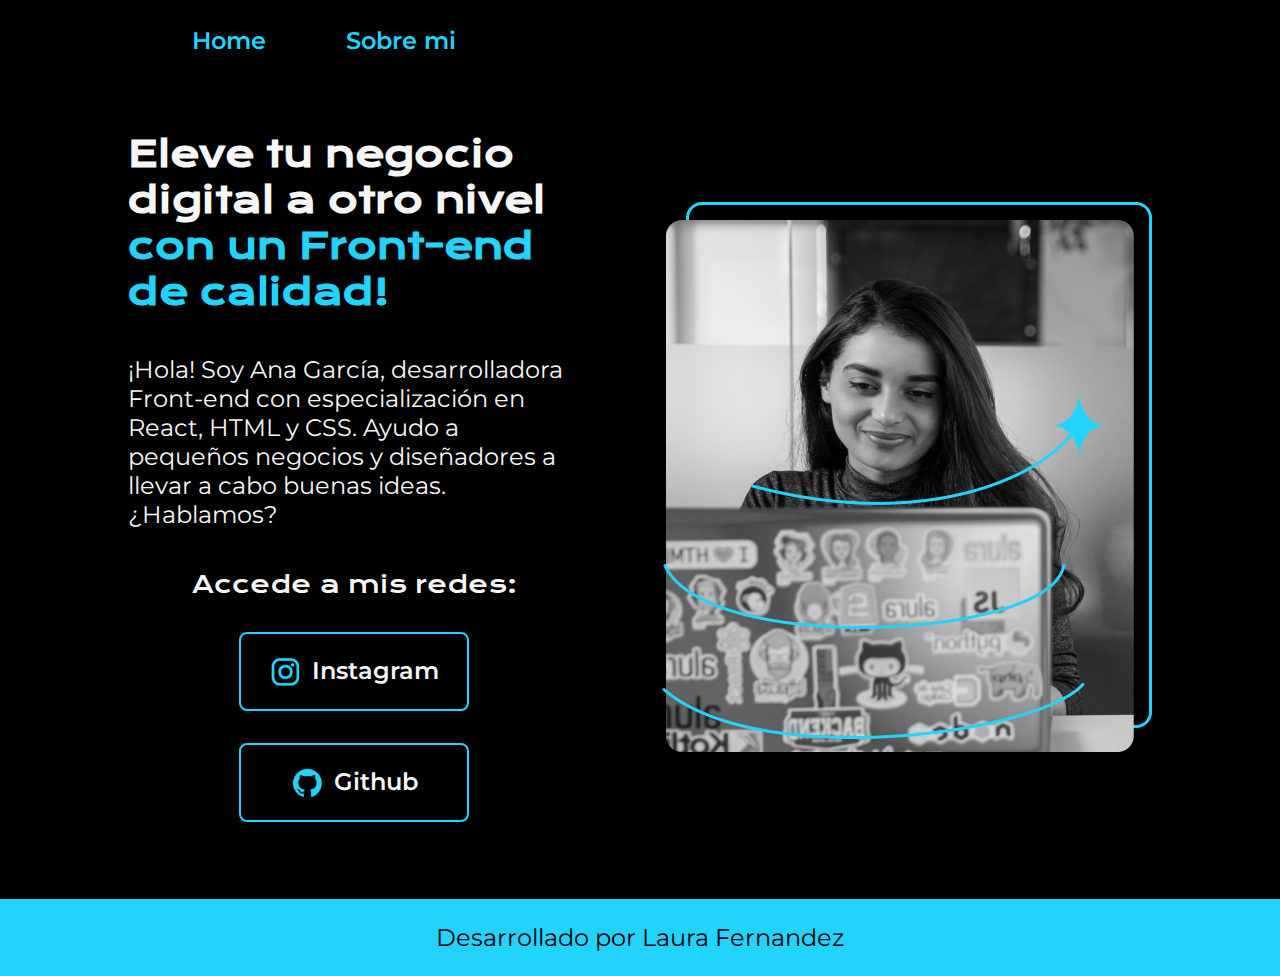
<file: index.html>
<!DOCTYPE html>
<html lang="es">

<head>
    <meta charset="UTF-8"><!--lenguaje de los caracteres-->
    <meta name="viewport" content="width=device-width, initial-scale=1.0"><!--widht - se ajusta a cualquier pantalla, initial scla - no tiene zoom-->
    <title>Portafolio</title>
    <link rel="stylesheet" href="./styles/style.css"> <!--conexion con el archivo .css-->
</head>

<body>

    <header class="header">
        <nav class="header__menu"> <!--navegar-->
            <a class="header__menu__link" href="index.html">Home</a>
            <a class="header__menu__link" href="about.html">Sobre mi</a> <!--conecta los dos archivos html-->
        </nav>
    </header> <!--parte de arriba de la pagina-->

    <main class="presentacion">
        <section class="presentacion__contenido">
            <h1 class="presentacion__contenido__titulo">
                Eleve tu negocio digital a otro nivel 
                <strong class="titulo-azul">con un Front-end de calidad!</strong>
            </h1>
            <p class="presentacion__contenido_texto">
                ¡Hola! Soy Ana García, desarrolladora Front-end con especialización en React, HTML y CSS. Ayudo a pequeños negocios y diseñadores a llevar a cabo buenas ideas. ¿Hablamos?
            </p>

            <div class="presentacion__enlaces">
                <h2 class="presentacion__enlaces_subtitulo"> Accede a mis redes:</h2>
                <a class="presentacion__enlaces__link" href="https://www.instagram.com/">
                    <img src="./assets/instagram.png">
                    Instagram</a> <!--link-->
                <a class="presentacion__enlaces__link" href="https://www.github.com/">
                    <img src="./assets/github.png">
                    Github</a>
            </div>
        </section>    
        <img class="presentacion__imagen" src="Imagem.png" alt="Imagen de Ana Garcia trabajando">
    </main><!--parte del medio de la pagina-->

    <footer class="footer">
        <p>Desarrollado por Laura Fernandez</p>
    </footer><!--parte de abajo de la pagina-->

</body>

</html>
</file>
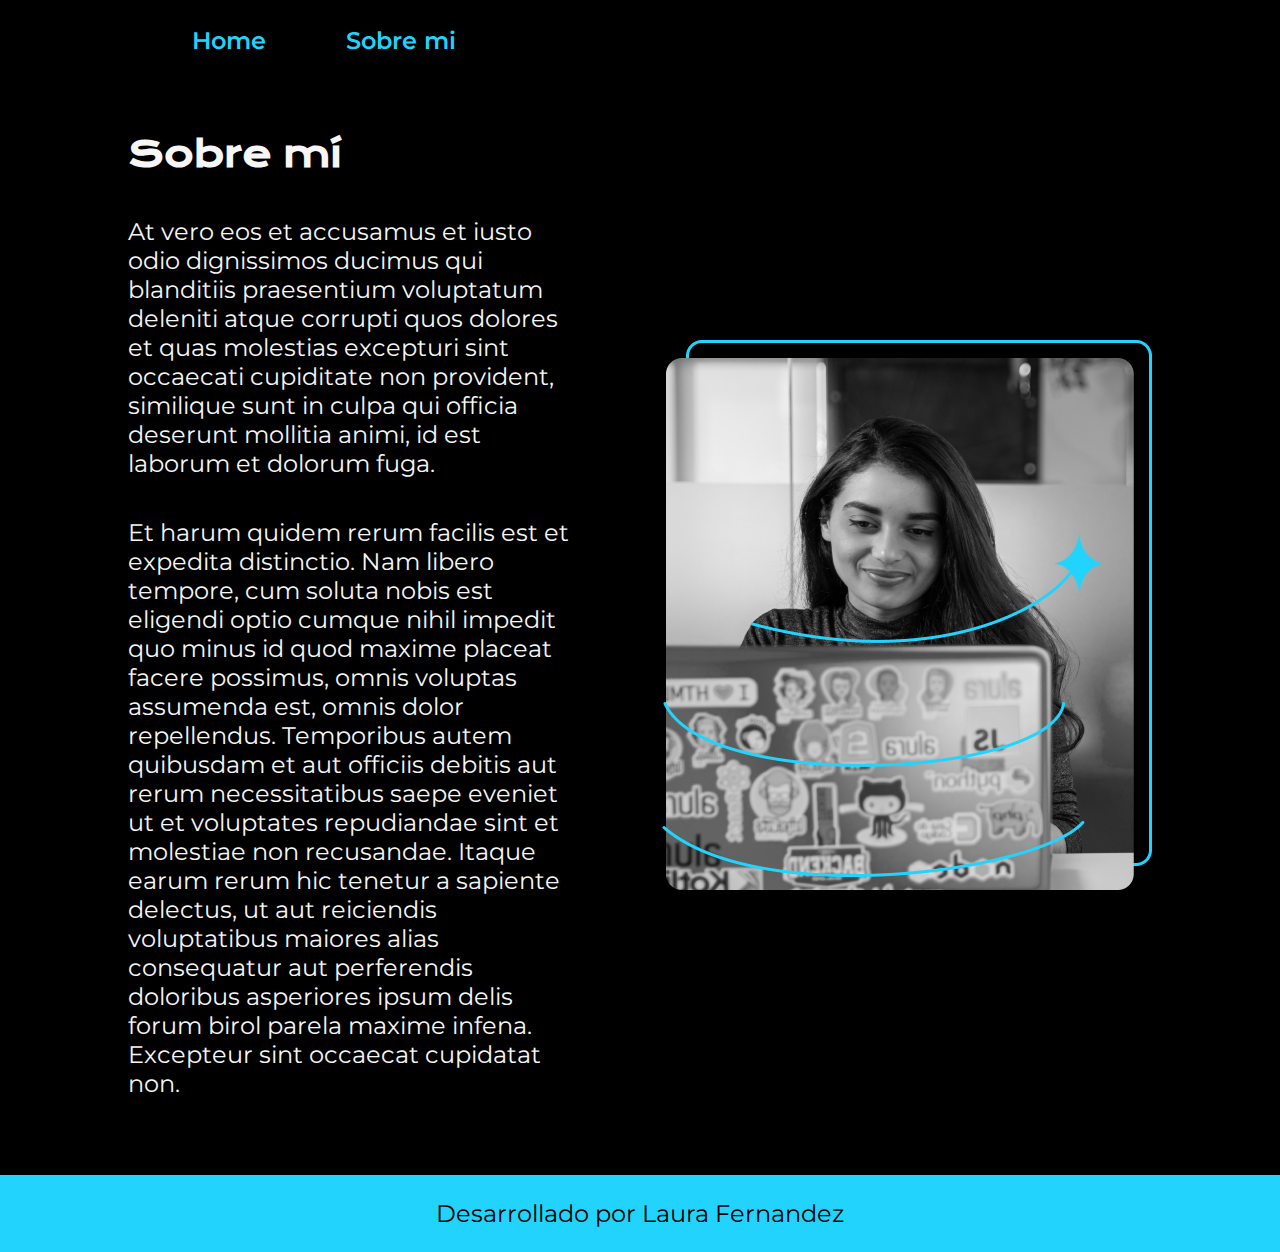
<file: about.html>
<!DOCTYPE html>
<html lang="es">
<head>
    <meta charset="UTF-8">
    <meta name="viewport" content="width=device-width, initial-scale=1.0">
    <title>Sobre mi</title>
    <link rel="stylesheet" href="./styles/style.css">
</head>
<body>

    <header class="header">
        <nav class="header__menu"> <!--navegar-->
            <a class="header__menu__link" href="index.html">Home</a>
            <a class="header__menu__link" href="about.html">Sobre mi</a> <!--conecta los dos archivos html-->
        </nav>
    </header> <!--parte de arriba de la pagina-->    
    
    <main class="presentacion">
        <section class="presentacion__contenido">
            <h1 class="presentacion__contenido__titulo">Sobre mí</h1>
            <p class="presentacion__contenido_texto">At vero eos et accusamus et iusto odio dignissimos ducimus qui blanditiis praesentium
            voluptatum deleniti atque corrupti quos dolores et quas molestias excepturi sint occaecati
            cupiditate non provident, similique sunt in culpa qui officia deserunt mollitia animi, id 
            est laborum et dolorum fuga.
            </p>
            <p class="presentacion__contenido_texto">Et harum quidem rerum facilis est et expedita distinctio. Nam libero tempore, cum soluta
            nobis est eligendi optio cumque nihil impedit quo minus id quod maxime placeat facere possimus, 
            omnis voluptas assumenda est, omnis dolor repellendus. Temporibus autem quibusdam et aut officiis 
            debitis aut rerum necessitatibus saepe eveniet ut et voluptates repudiandae sint et molestiae non 
            recusandae. Itaque earum rerum hic tenetur a sapiente delectus, ut aut reiciendis voluptatibus maiores 
            alias consequatur aut perferendis doloribus asperiores ipsum delis forum birol parela maxime infena. 
            Excepteur sint occaecat cupidatat non.
            </p>
        </section>
        <img class="presentacion__imagen" src="Imagem.png" alt="Imagen de Ana Garcia trabajando">


    </main>

    <footer class="footer">
        <p>Desarrollado por Laura Fernandez</p>
    </footer><!--parte de abajo de la pagina-->
    
</body>
</html>
</file>
<file: styles/style.css>
/* importar la fuente*/
@import url('https://fonts.googleapis.com/css2?family=Krona+One&family=Montserrat:ital,wght@0,100..900;1,100..900&display=swap');

/*definir variables para color y fuente*/
:root{
    --color-primario:#000000;
    --color-secundario:#f6f6f6;
    --color-terciario: #22d4fd;
    --color-hover:#272727;

    --fuente-montserrat: "Montserrat", sans-serif;
    --fuente-krona: "Krona One", sans-serif;
}

/*resetear CSS*/
* {
    padding: 0;
    margin: 0; /*crea un margen alrededor de la seccion*/
}


body {
    background-color: var(--color-primario);
    color: var(--color-secundario);
    /*height: 100vh; /*la altura ocupe toda la pagina*/
    box-sizing: border-box; /* que los elementos hijos no se salgan de los padres*/
}

.header{
    padding: 2% 0% 0% 15%;
}

.header__menu{
    display: flex;
    gap: 80px;
}

.header__menu__link{
    font-family: var(--fuente-montserrat);
    font-size: 1.5rem;
    font-weight: 600;
    color: var(--color-terciario);
    text-decoration: none;
}

.presentacion {
    display: flex; /*manejar flexbox*/
    align-items: center; /*centrar los elementos*/
    padding: 6% 10%;
    justify-content: space-between; /*darle espacio a los elementos*/
    gap: 82px;
}

.presentacion__contenido {
    width: 50%;
    display: flex;
    flex-direction: column; /*organizar los elementos de forma vertical*/
    gap: 40px; /*espacio entre los elementos*/
}

.presentacion__contenido__titulo {
    font-size: 2.25rem;
    font-family: var(--fuente-krona);

}

.titulo-azul {
    color: var(--color-terciario);
}

.presentacion__contenido_texto {
    font-size: 1.5rem;
    font-family: var(--fuente-montserrat);
}

.presentacion__enlaces {
    display: flex;
    justify-content: space-between;
    flex-direction: column;
    align-items: center;
    gap: 32px;
}

.presentacion__enlaces_subtitulo {
    font-family: var(--fuente-krona); 
    font-size: 1.5rem;
    font-weight: 400; /*estilo de la letra*/
}

.presentacion__enlaces__link {
    width: 50%; /*tamaño*/
    text-align: center;
    padding: 21.5px 0;
    border-radius: 8px; /*da la forma redondeada*/
    font-family: var(--fuente-montserrat);
    font-size: 1.5rem;
    font-weight: 600;
    text-decoration: none; /*le quita lo resaltado*/
    color: var(--color-secundario);
    border: 2px solid var(--color-terciario); /*grueso del borde, estilo y color*/
    display: flex;
    justify-content: center; /*centra el texto */
    gap: 10px;
}

/*cuando paso el cursor cambie de color*/
.presentacion__enlaces__link:hover{
    background-color: var(--color-hover);
    padding: 3%;
    cursor: pointer;
}

.presentacion__imagen{
    width: 50%;
}

.footer{
    background-color: var(--color-terciario);
    padding: 24px; /*espacio entre el contenido y el borde*/
    color: var(--color-primario);
    text-align: center; /*centra el texto*/
    font-size: 1.5rem;
    font-family: var(--fuente-montserrat);
    font-weight: 400;
}

/*adaptar el proyecto a un cel u otro dispositivo - cambia el diseño cuando el tamaño es menos que 1200px*/
@media (max-width: 1200px){
    .header{
        padding: 10%;
    }
    .header__menu{
        justify-content: center;
    }
    .presentacion{
        flex-direction: column-reverse; /*los elementos esten organizados en columna al reves*/
        padding: 5%;
    }
    .presentacion__contenido{
        width: auto; /*adapta el contenido al ancho automatico*/
    }
 
}
</file>
